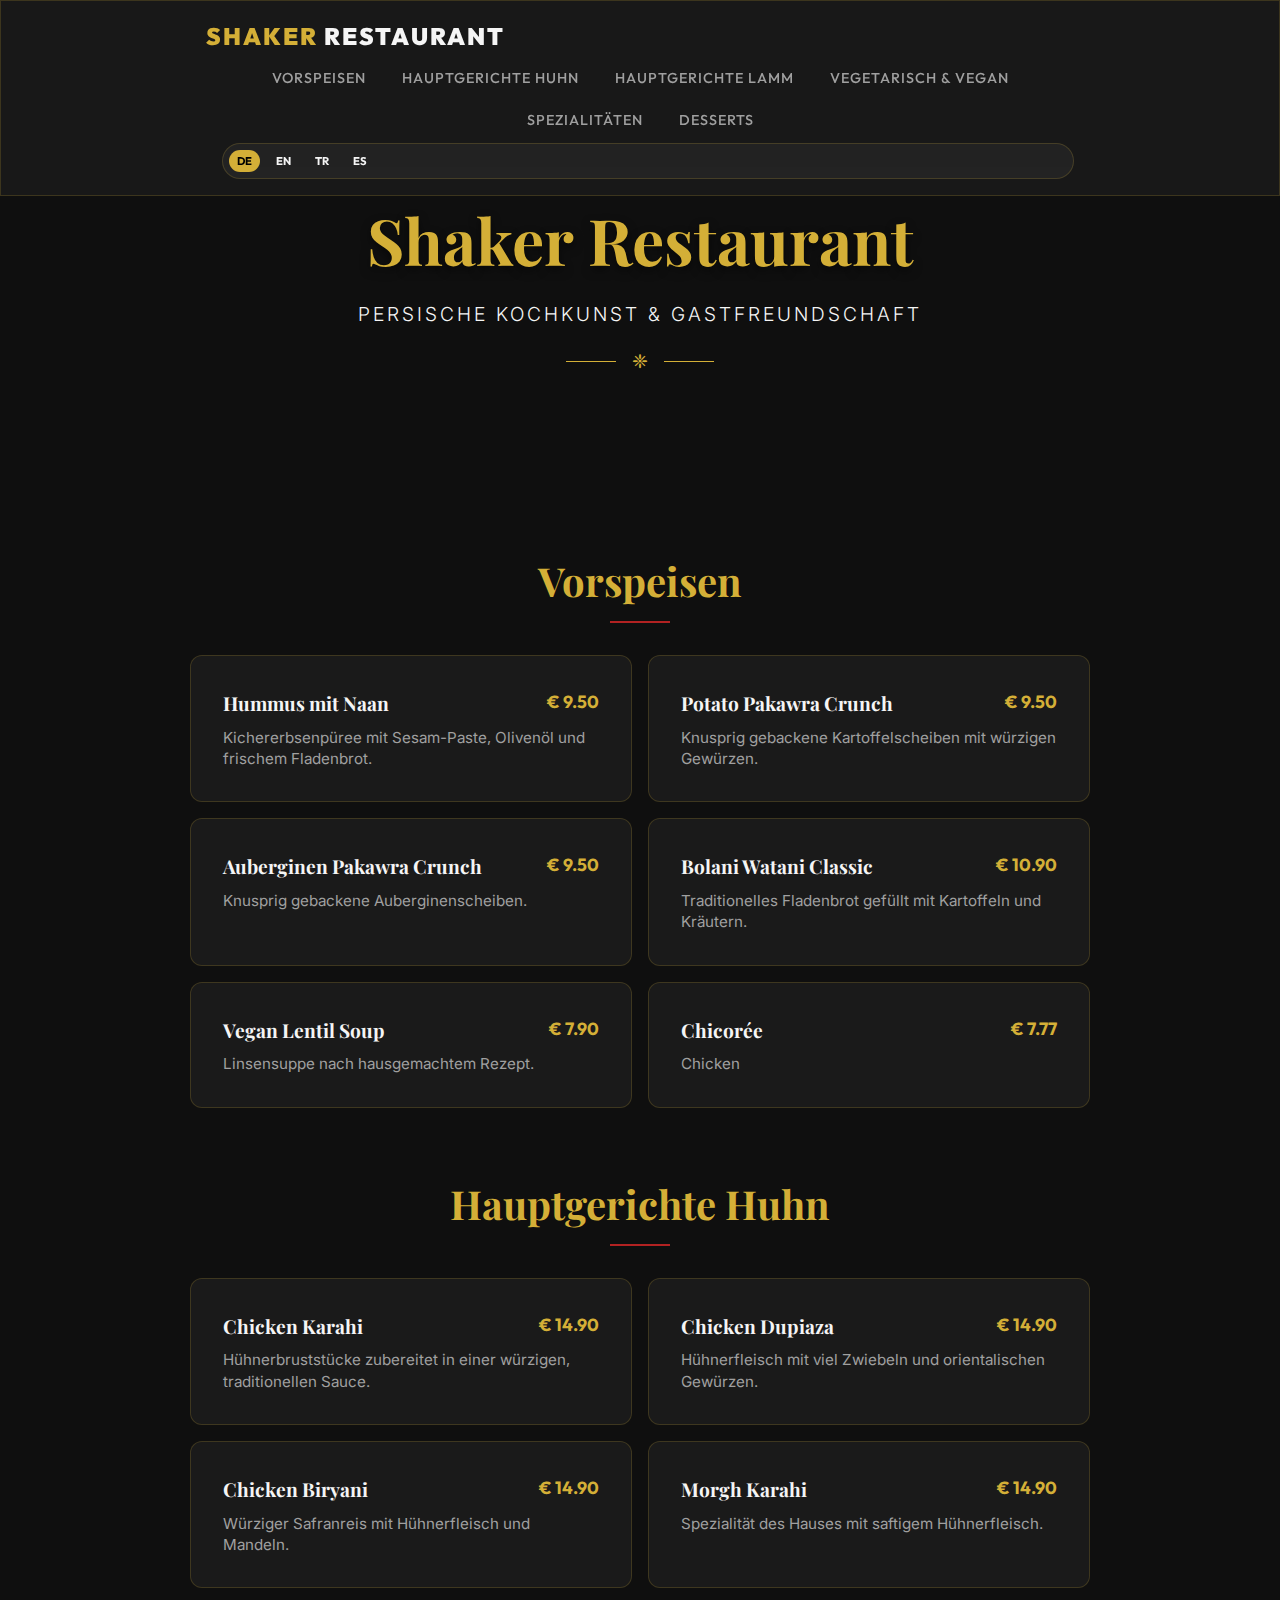
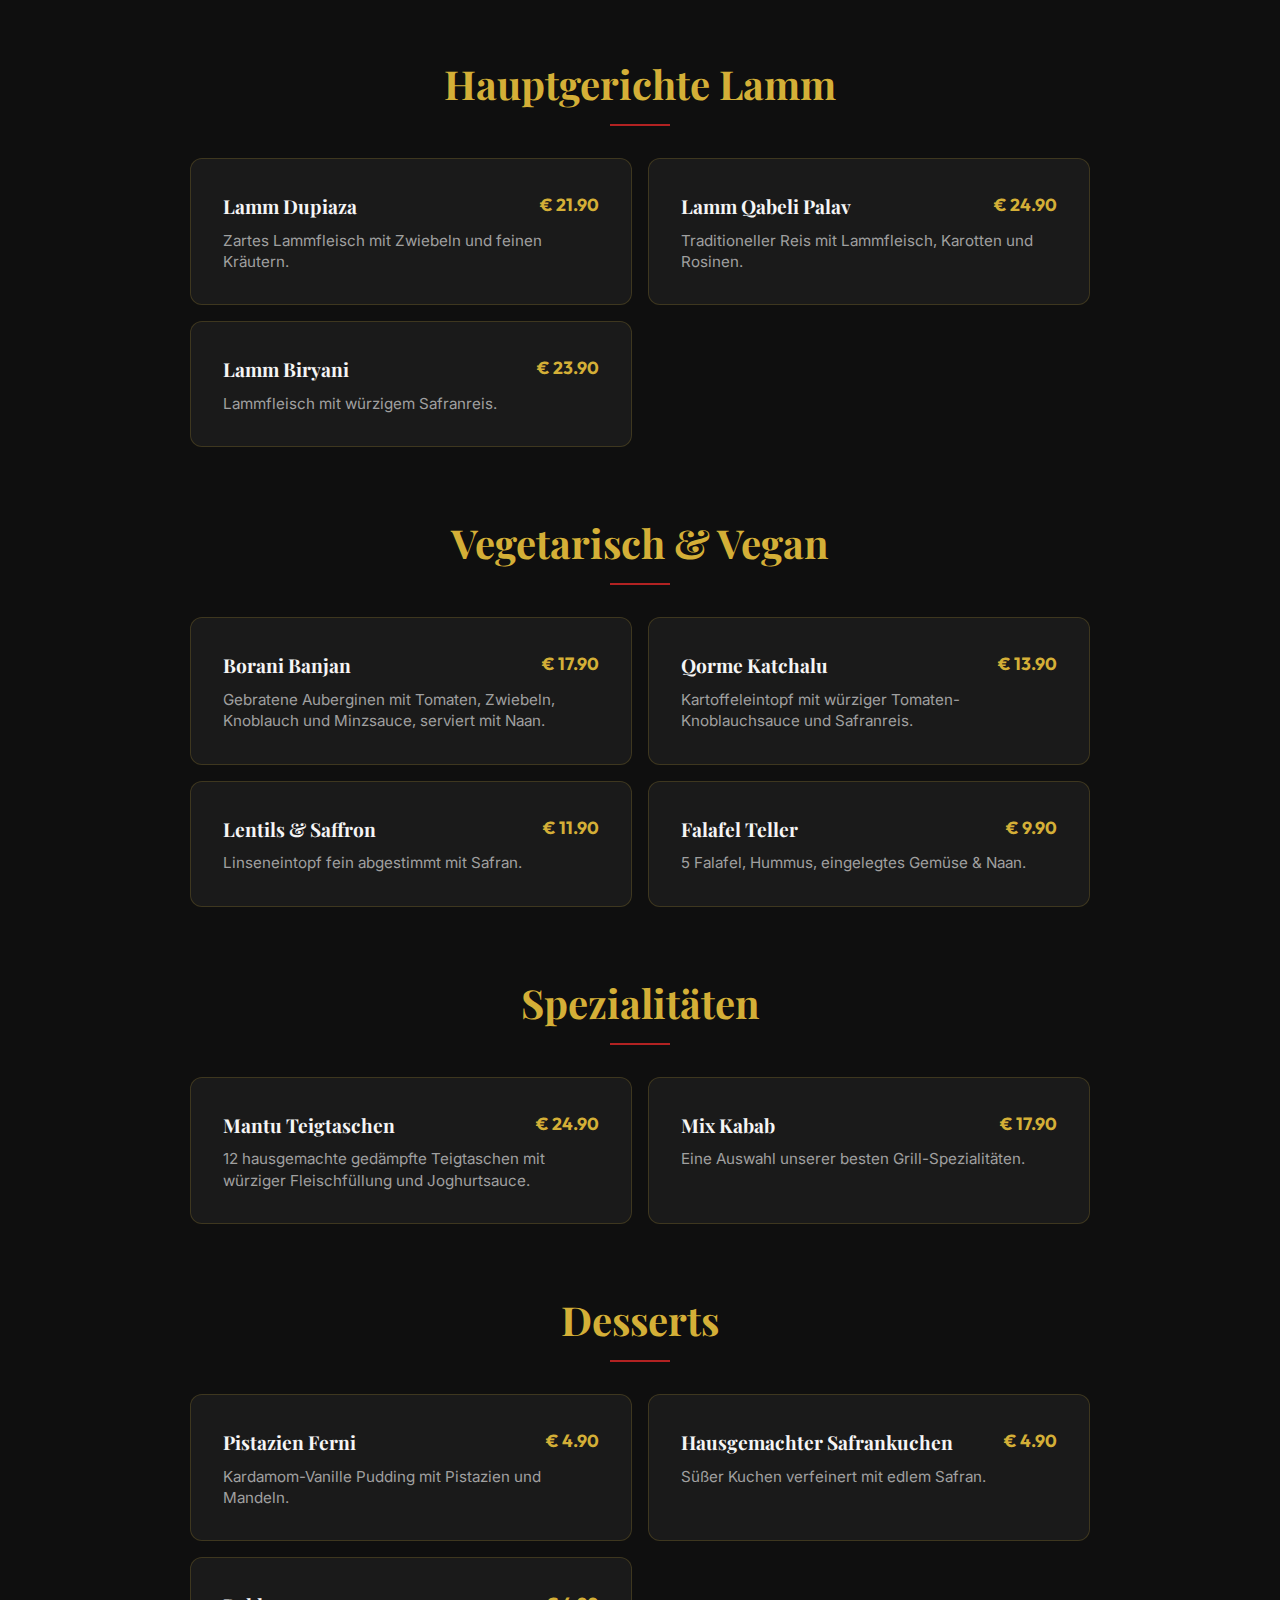
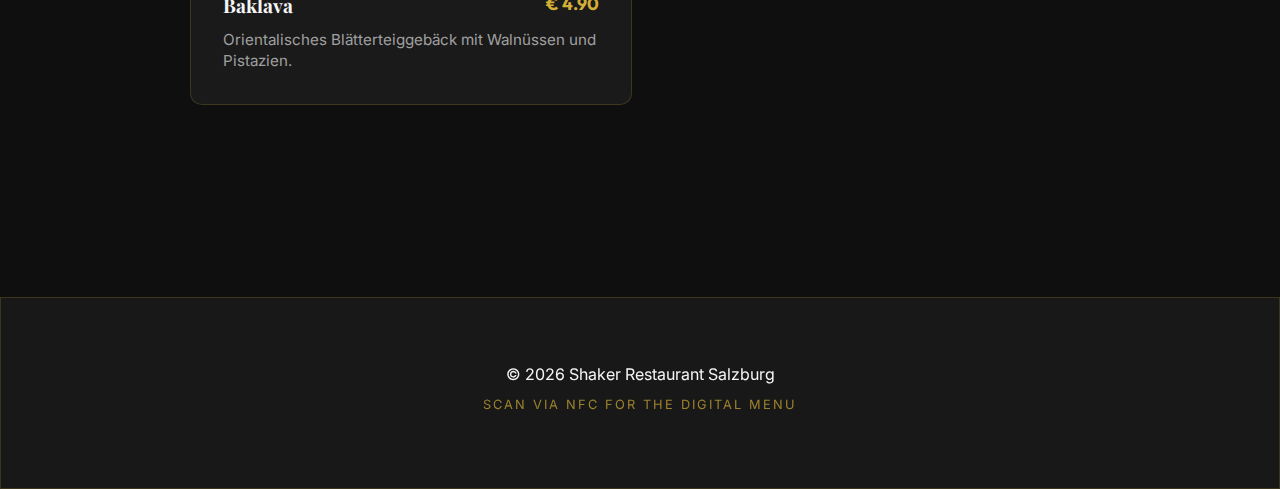
<file: index.html>
<!DOCTYPE html>
<html lang="de">

<head>
    <meta charset="UTF-8">
    <meta name="viewport" content="width=device-width, initial-scale=1.0">
    <title>Shaker Restaurant | Digitale Speisekarte</title>
    <meta name="description" content="Persische Kochkunst in Salzburg. Entdecken Sie unsere Spezialitäten digital.">
    <!-- Favicon would go here -->
    <link rel="stylesheet" href="style.css">
</head>

<body>

    <header class="main-header glass animate-fade-in">
        <div class="container header-content">

            <!-- MOBILE VIEW -->
            <div class="mobile-only header-mobile-wrap">
                <div class="header-mobile-top">
                    <div class="brand">
                        <span class="gold-text">SHAKER</span> RESTAURANT
                    </div>
                    <button id="mobile-menu-toggle" aria-label="Menu öffnen">
                        <div class="hamburger">
                            <span></span>
                            <span></span>
                        </div>
                    </button>
                </div>
                <div class="header-mobile-bottom">
                    <div class="lang-switcher">
                        <button class="lang-btn" data-lang="de">DE</button>
                        <button class="lang-btn" data-lang="en">EN</button>
                        <button class="lang-btn" data-lang="tr">TR</button>
                        <button class="lang-btn" data-lang="es">ES</button>
                    </div>
                </div>
            </div>

            <!-- DESKTOP VIEW -->
            <div class="desktop-only header-desktop-wrap">
                <div class="brand">
                    <span class="gold-text">SHAKER</span> RESTAURANT
                </div>
                <nav class="category-nav">
                    <ul id="category-list">
                        <!-- Categories will be injected here -->
                    </ul>
                </nav>
                <div class="header-right-desktop">
                    <div class="lang-switcher">
                        <button class="lang-btn" data-lang="de">DE</button>
                        <button class="lang-btn" data-lang="en">EN</button>
                        <button class="lang-btn" data-lang="tr">TR</button>
                        <button class="lang-btn" data-lang="es">ES</button>
                    </div>
                </div>
            </div>

        </div>
    </header>

    <!-- Mobile Navigation Overlay -->
    <div id="mobile-menu-overlay" class="mobile-only glass">
        <button id="close-mobile-menu" aria-label="Menu schließen">✕</button>
        <div class="mobile-nav-content">
            <div class="mobile-brand">
                <span class="gold-text">SHAKER</span>
            </div>
            <ul id="mobile-category-list">
                <!-- Mobile Categories will be injected here -->
            </ul>
        </div>
    </div>

    <main>
        <!-- Hero Section -->
        <section class="hero animate-fade-in">
            <div class="hero-overlay"></div>
            <div class="container hero-content">
                <h1 class="hero-title">Shaker Restaurant</h1>
                <p class="hero-subtitle">Persische Kochkunst & Gastfreundschaft</p>
                <div class="hero-decoration">
                    <span class="line"></span>
                    <span class="icon">❈</span>
                    <span class="line"></span>
                </div>
            </div>
        </section>

        <!-- Menu Container -->
        <div id="menu-app" class="container section-padding">
            <!-- Categories and Items will be dynamically rendered or structured here -->
        </div>
    </main>

    <footer class="glass">
        <div class="container footer-content">
            <p>&copy; 2026 Shaker Restaurant Salzburg</p>
            <p class="nfc-tagline">Scan via NFC for the digital menu</p>
        </div>
    </footer>

    <script src="script.js"></script>
</body>

</html>
</file>
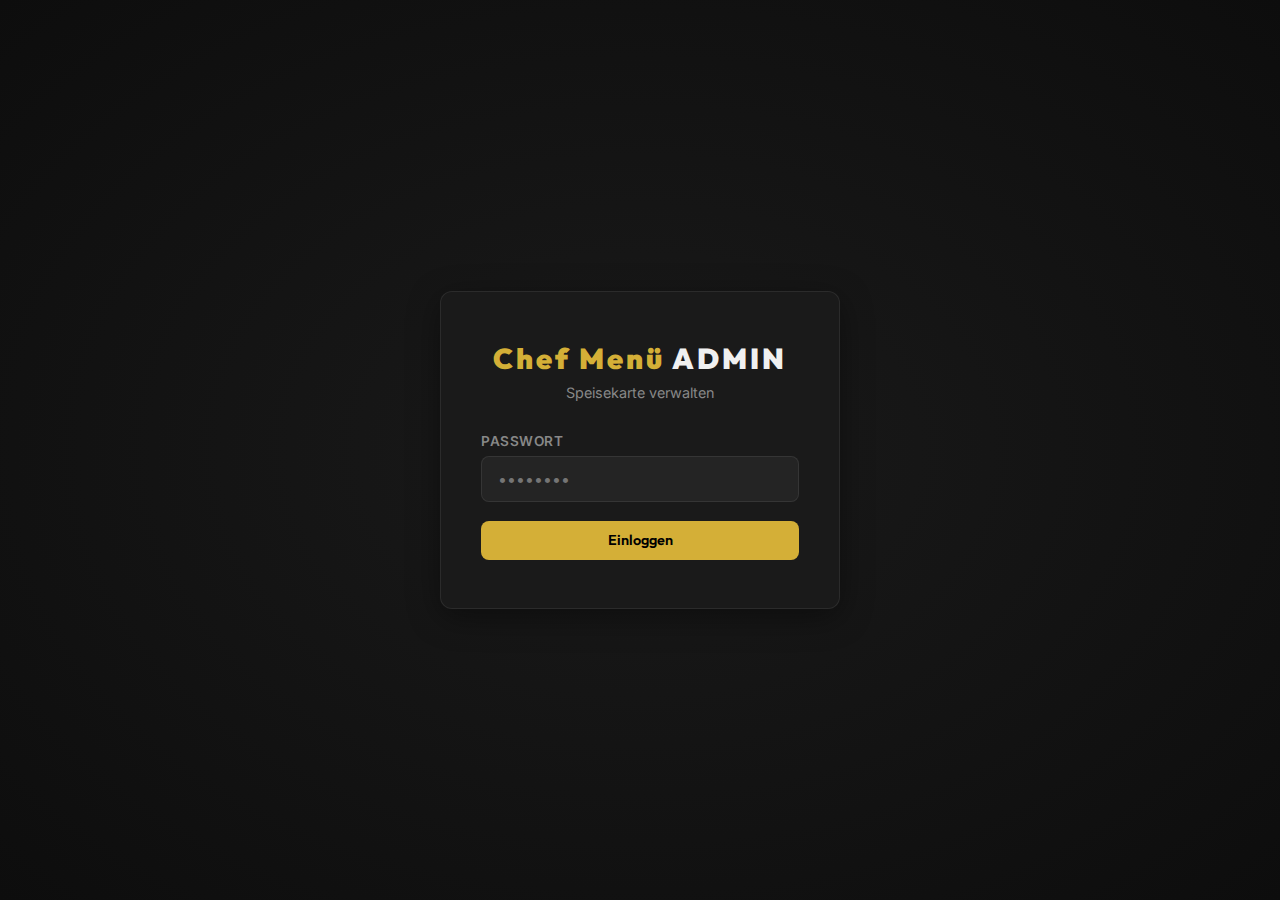
<file: admin/index.html>
<!DOCTYPE html>
<html lang="de">

<head>
    <meta charset="UTF-8">
    <meta name="viewport" content="width=device-width, initial-scale=1.0">
    <title>Admin – My Restaurant</title>
    <link rel="preconnect" href="https://fonts.googleapis.com">
    <link rel="stylesheet"
        href="https://fonts.googleapis.com/css2?family=Outfit:wght@300;400;600;700;900&family=Inter:wght@400;500;600&display=swap">
    <link rel="stylesheet" href="style.css">
</head>

<body>

    <!-- Login Screen -->
    <div id="login-screen" class="screen active">
        <div class="login-card">
            <div class="login-logo">
                <span class="gold">Chef Menü</span> ADMIN
            </div>
            <p class="login-subtitle">Speisekarte verwalten</p>
            <form id="login-form">
                <div class="form-group">
                    <label for="password">Passwort</label>
                    <input type="password" id="password" placeholder="••••••••" autocomplete="current-password"
                        required>
                </div>
                <button type="submit" class="btn btn-primary btn-full">Einloggen</button>
                <p id="login-error" class="error-msg hidden">Falsches Passwort. Bitte erneut versuchen.</p>
            </form>
        </div>
    </div>

    <!-- Admin Dashboard -->
    <div id="dashboard-screen" class="screen">
        <header class="admin-header">
            <div class="admin-brand"><span class="gold">Chef Menü</span> ADMIN</div>
            <div class="header-actions">
                <span id="save-status" class="save-status"></span>
                <button id="save-btn" class="btn btn-primary">💾 Speichern</button>
                <button id="logout-btn" class="btn btn-ghost">Abmelden</button>
            </div>
        </header>

        <main class="admin-main">
            <div class="admin-toolbar">
                <h1 class="page-title">Speisekarte bearbeiten</h1>
                <button id="add-category-btn" class="btn btn-secondary">+ Kategorie hinzufügen</button>
            </div>

            <div id="categories-container">
                <!-- Categories rendered by JS -->
            </div>
        </main>
    </div>

    <!-- Modal: Add/Edit Item -->
    <div id="item-modal" class="modal-overlay hidden">
        <div class="modal-card modal-large">
            <h2 class="modal-title" id="modal-title">Gericht hinzufügen</h2>
            <form id="item-form">
                <input type="hidden" id="item-cat-id">
                <input type="hidden" id="item-index">

                <div class="modal-grid">
                    <div class="modal-col">
                        <div class="lang-tag">DEUTSCH</div>
                        <div class="form-group">
                            <label>Name (DE)</label>
                            <input type="text" id="item-name-de" required>
                        </div>
                        <div class="form-group">
                            <label>Beschreibung (DE)</label>
                            <textarea id="item-desc-de" rows="2"></textarea>
                        </div>
                    </div>
                    <div class="modal-col">
                        <div class="lang-tag">ENGLISH</div>
                        <div class="form-group">
                            <label>Name (EN)</label>
                            <input type="text" id="item-name-en">
                        </div>
                        <div class="form-group">
                            <label>Beschreibung (EN)</label>
                            <textarea id="item-desc-en" rows="2"></textarea>
                        </div>
                    </div>
                </div>

                <div class="modal-grid">
                    <div class="modal-col">
                        <div class="lang-tag">TÜRKÇE</div>
                        <div class="form-group">
                            <label>Name (TR)</label>
                            <input type="text" id="item-name-tr">
                        </div>
                        <div class="form-group">
                            <label>Beschreibung (TR)</label>
                            <textarea id="item-desc-tr" rows="2"></textarea>
                        </div>
                    </div>
                    <div class="modal-col">
                        <div class="lang-tag">ESPAÑOL</div>
                        <div class="form-group">
                            <label>Name (ES)</label>
                            <input type="text" id="item-name-es">
                        </div>
                        <div class="form-group">
                            <label>Beschreibung (ES)</label>
                            <textarea id="item-desc-es" rows="2"></textarea>
                        </div>
                    </div>
                </div>

                <div class="form-group">
                    <label for="item-price">Preis (€)</label>
                    <input type="text" id="item-price" placeholder="z.B. 14.90" required>
                </div>

                <div class="modal-actions">
                    <button type="button" id="modal-cancel" class="btn btn-ghost">Abbrechen</button>
                    <button type="submit" class="btn btn-primary">Speichern</button>
                </div>
            </form>
        </div>
    </div>

    <!-- Modal: Add Category -->
    <div id="cat-modal" class="modal-overlay hidden">
        <div class="modal-card">
            <h2 class="modal-title">Kategorie hinzufügen</h2>
            <form id="cat-form">
                <div class="form-group">
                    <label>Kategoriename (DE)</label>
                    <input type="text" id="cat-name-de" required>
                </div>
                <div class="form-group">
                    <label>Kategoriename (EN)</label>
                    <input type="text" id="cat-name-en">
                </div>
                <div class="form-group">
                    <label>Kategoriename (TR)</label>
                    <input type="text" id="cat-name-tr">
                </div>
                <div class="form-group">
                    <label>Kategoriename (ES)</label>
                    <input type="text" id="cat-name-es">
                </div>
                <div class="modal-actions">
                    <button type="button" id="cat-modal-cancel" class="btn btn-ghost">Abbrechen</button>
                    <button type="submit" class="btn btn-primary">Hinzufügen</button>
                </div>
            </form>
        </div>
    </div>

    <script src="config.js"></script>
    <script src="admin.js"></script>
</body>

</html>
</file>
<file: style.css>
@import url('https://fonts.googleapis.com/css2?family=Playfair+Display:ital,wght@0,400..900;1,400..900&family=Inter:wght@100..900&family=Outfit:wght@100..900&display=swap');

:root {
    /* Color Palette - Premium Persian Inspiration */
    --bg-dark: #0f0f0f;
    --bg-card: #1a1a1a;
    --accent-gold: #D4AF37;
    --accent-saffron: #B22222;
    --accent-teal: #1e3d3b;
    --text-primary: #f5f5f5;
    --text-secondary: #a0a0a0;
    --glass-bg: rgba(26, 26, 26, 0.8);
    --border-color: rgba(212, 175, 55, 0.2);

    /* Typography */
    --font-heading: 'Playfair Display', serif;
    --font-body: 'Inter', sans-serif;
    --font-ui: 'Outfit', sans-serif;

    /* Spacing */
    --space-xs: 0.5rem;
    --space-s: 1rem;
    --space-m: 2rem;
    --space-l: 4rem;

    /* Transitions */
    --transition-smooth: all 0.3s cubic-bezier(0.4, 0, 0.2, 1);
}

* {
    margin: 0;
    padding: 0;
    box-sizing: border-box;
}

body {
    background-color: var(--bg-dark);
    color: var(--text-primary);
    font-family: var(--font-body);
    line-height: 1.6;
    overflow-x: hidden;
    -webkit-font-smoothing: antialiased;
}

h1,
h2,
h3,
h4 {
    font-family: var(--font-heading);
    font-weight: 700;
}

a {
    text-decoration: none;
    color: inherit;
    transition: var(--transition-smooth);
}

ul {
    list-style: none;
}

/* Glassmorphism Classes */
.glass {
    background: var(--glass-bg);
    backdrop-filter: blur(12px);
    -webkit-backdrop-filter: blur(12px);
    border: 1px solid var(--border-color);
}

/* Main Header Styling */
.main-header {
    position: fixed;
    top: 0;
    left: 0;
    width: 100%;
    z-index: 1000;
    padding: var(--space-s) 0;
}

.header-content {
    display: flex;
    flex-direction: column;
    align-items: center;
    gap: var(--space-xs);
}

.brand {
    font-size: 1.5rem;
    font-weight: 900;
    letter-spacing: 2px;
    font-family: var(--font-ui);
}

.gold-text {
    color: var(--accent-gold);
}

/* Mobile/Desktop Visibility */
.mobile-only {
    display: none !important;
}

.desktop-only {
    display: block !important;
}

@media (max-width: 768px) {
    .mobile-only {
        display: flex !important;
    }

    .desktop-only {
        display: none !important;
    }

    .header-content {
        flex-direction: row;
        justify-content: center;
        padding: 0 var(--space-s);
        position: relative;
    }
}

/* Mobile Menu Toggle Button */
#mobile-menu-toggle {
    background: transparent;
    border: 1px solid var(--accent-gold);
    border-radius: 30px;
    padding: 8px 16px;
    display: none;
    /* Hidden by default */
    align-items: center;
    gap: 10px;
    cursor: pointer;
    transition: var(--transition-smooth);
    z-index: 1001;
}

@media (max-width: 768px) {
    #mobile-menu-toggle {
        display: flex;
        position: absolute;
        right: var(--space-s);
        top: 50%;
        transform: translateY(-50%);
    }
}

/* Language Switcher */
.header-right {
    display: flex;
    align-items: center;
    gap: var(--space-s);
}

.lang-switcher {
    display: flex;
    gap: 8px;
    background: rgba(255, 255, 255, 0.05);
    padding: 6px;
    border-radius: 25px;
    border: 1px solid var(--border-color);
}

.lang-switcher-mobile {
    margin-top: 3rem;
    display: flex;
    justify-content: center;
    width: 100%;
    animation: slide-up 0.5s ease forwards;
    animation-delay: 0.3s;
    opacity: 0;
}

.lang-btn {
    background: transparent;
    border: none;
    color: var(--text-muted);
    font-size: 0.7rem;
    font-weight: 700;
    padding: 4px 8px;
    border-radius: 15px;
    cursor: pointer;
    transition: var(--transition-smooth);
    font-family: var(--font-ui);
}

.lang-btn:hover {
    color: var(--text);
}

.lang-btn.active {
    background: var(--accent-gold);
    color: #000;
}

.header-right-desktop {
    margin-left: var(--space-s);
}

@media (max-width: 768px) {
    .header-right {
        gap: 10px;
    }

    .lang-switcher {
        border: none;
        background: transparent;
        padding: 0;
    }

    .lang-btn {
        font-size: 0.65rem;
        padding: 2px 5px;
    }
}

#mobile-menu-toggle:active {
    background: rgba(212, 175, 55, 0.1);
}

.menu-label {
    font-family: var(--font-ui);
    font-weight: 700;
    font-size: 0.8rem;
    letter-spacing: 1px;
}

.hamburger {
    width: 20px;
    height: 12px;
    display: flex;
    flex-direction: column;
    justify-content: space-between;
}

.hamburger span {
    display: block;
    width: 100%;
    height: 2px;
    background: var(--accent-gold);
    transition: var(--transition-smooth);
}

/* Mobile Menu Overlay */
#mobile-menu-overlay {
    position: fixed;
    top: 0;
    left: 0;
    width: 100%;
    height: 100%;
    z-index: 2000;
    flex-direction: column;
    align-items: center;
    justify-content: center;
    transform: translateY(-100%);
    transition: transform 0.5s cubic-bezier(0.77, 0, 0.175, 1);
    background: rgba(15, 15, 15, 0.98);
}

#mobile-menu-overlay.active {
    transform: translateY(0);
}

#close-mobile-menu {
    position: absolute;
    top: 30px;
    right: 30px;
    background: transparent;
    border: none;
    color: var(--accent-gold);
    font-size: 2rem;
    cursor: pointer;
}

.mobile-nav-content {
    text-align: center;
}

.mobile-brand {
    font-size: 2rem;
    font-family: var(--font-ui);
    font-weight: 900;
    margin-bottom: 3rem;
    letter-spacing: 3px;
}

#mobile-category-list {
    display: flex;
    flex-direction: column;
    gap: 1.5rem;
}

#mobile-category-list a {
    font-family: var(--font-heading);
    font-size: 1.8rem;
    color: var(--text-primary);
    transition: var(--transition-smooth);
}

#mobile-category-list a:hover {
    color: var(--accent-gold);
}

#mobile-category-list a.active {
    color: var(--accent-gold);
}

.category-nav {
    width: 100%;
}

.desktop-only #category-list {
    display: flex;
    justify-content: center;
    flex-wrap: wrap;
    /* Allow wrapping if too many items */
    gap: var(--space-s);
    padding: 10px 0;
}

.category-nav::-webkit-scrollbar {
    display: none;
}

#category-list {
    display: flex;
    justify-content: center;
    gap: var(--space-s);
    white-space: nowrap;
    padding: 0 var(--space-s);
}

@media (max-width: 768px) {
    #category-list {
        justify-content: flex-start;
        padding: 0 var(--space-m);
    }

    .category-nav a {
        font-size: 0.85rem;
        padding: 8px 12px;
        background: rgba(255, 255, 255, 0.05);
        border-radius: 20px;
        border: 1px solid transparent;
    }

    .category-nav a.active {
        background: rgba(212, 175, 55, 0.1);
        border-color: var(--accent-gold);
        border-bottom: 2px solid var(--accent-gold);
        /* Keep the line but add background */
    }
}

.category-nav a {
    font-family: var(--font-ui);
    font-size: 0.9rem;
    font-weight: 500;
    color: var(--text-secondary);
    text-transform: uppercase;
    letter-spacing: 1px;
    padding: 5px 10px;
}

.category-nav a:hover,
.category-nav a.active {
    color: var(--accent-gold);
}

.category-nav a.active {
    border-bottom: 2px solid var(--accent-gold);
}

/* Hero Section Enhancement */
.hero {
    position: relative;
    height: 45vh;
    display: flex;
    align-items: center;
    justify-content: center;
    text-align: center;
    margin-top: 80px;
    background-image: url('https://images.unsplash.com/photo-1590594460031-99af28b4c920?auto=format&fit=crop&q=80&w=1200');
    background-size: cover;
    background-position: center;
}

.hero-overlay {
    position: absolute;
    top: 0;
    left: 0;
    width: 100%;
    height: 100%;
    background: linear-gradient(180deg, rgba(15, 15, 15, 0.4) 0%, rgba(15, 15, 15, 1) 100%);
}

.hero-content {
    position: relative;
    z-index: 1;
}

.hero-title {
    font-size: clamp(2.5rem, 8vw, 4rem);
    margin-bottom: 0.5rem;
    color: var(--accent-gold);
    text-shadow: 0 4px 10px rgba(0, 0, 0, 0.5);
}

.hero-subtitle {
    font-size: clamp(0.8rem, 3vw, 1.2rem);
    color: var(--text-primary);
    font-weight: 300;
    letter-spacing: 3px;
    text-transform: uppercase;
}

.hero-decoration {
    display: flex;
    align-items: center;
    justify-content: center;
    gap: 1rem;
    margin-top: 1rem;
}

.hero-decoration .line {
    height: 1px;
    width: 50px;
    background: var(--accent-gold);
}

.hero-decoration .icon {
    color: var(--accent-gold);
    font-size: 1.2rem;
}

/* Menu Layout */
.section-title {
    font-size: clamp(1.8rem, 5vw, 2.5rem);
    margin-bottom: var(--space-m);
    color: var(--accent-gold);
    text-align: center;
    position: relative;
    padding-bottom: 10px;
}

.section-title::after {
    content: '';
    position: absolute;
    bottom: 0;
    left: 50%;
    transform: translateX(-50%);
    width: 60px;
    height: 2px;
    background: var(--accent-saffron);
}

.menu-section {
    margin-bottom: var(--space-l);
    scroll-margin-top: 120px;
}

.items-grid {
    display: grid;
    grid-template-columns: 1fr;
    gap: var(--space-s);
}

@media (min-width: 768px) {
    .items-grid {
        grid-template-columns: repeat(2, 1fr);
    }
}

/* Menu Item Card */
.menu-item {
    background: var(--bg-card);
    padding: var(--space-m);
    border-radius: 12px;
    border: 1px solid var(--border-color);
    transition: var(--transition-smooth);
    position: relative;
    overflow: hidden;
    opacity: 0;
}

.menu-item:hover {
    transform: translateY(-5px);
    border-color: var(--accent-gold);
    box-shadow: 0 10px 30px rgba(0, 0, 0, 0.3);
}

.item-header {
    display: flex;
    justify-content: space-between;
    align-items: flex-start;
    margin-bottom: 0.5rem;
}

.item-name {
    font-family: var(--font-heading);
    font-size: 1.2rem;
    font-weight: 700;
    color: var(--text-primary);
}

.item-price {
    font-family: var(--font-ui);
    font-weight: 700;
    color: var(--accent-gold);
    font-size: 1.1rem;
}

.item-desc {
    color: var(--text-secondary);
    font-size: 0.95rem;
    line-height: 1.4;
}

/* Footer Enhancement */
footer {
    padding: var(--space-l) 0;
    text-align: center;
    border-top: 1px solid var(--border-color);
    margin-top: var(--space-l);
}

.footer-content p {
    margin-bottom: 0.5rem;
}

.nfc-tagline {
    font-size: 0.8rem;
    text-transform: uppercase;
    letter-spacing: 2px;
    color: var(--accent-gold);
    opacity: 0.7;
}

/* Base Layout Utilities */
.container {
    width: 100%;
    max-width: 900px;
    margin: 0 auto;
    padding: 0 var(--space-s);
}

.section-padding {
    padding: var(--space-l) 0;
}

/* Micro-animations */
@keyframes fadeIn {
    from {
        opacity: 0;
        transform: translateY(20px);
    }

    to {
        opacity: 1;
        transform: translateY(0);
    }
}

.animate-fade-in {
    animation: fadeIn 0.8s ease-out forwards;
}

/* Delay management for JS injected items */
.menu-item.visible {
    opacity: 1;
    animation: fadeIn 0.6s ease-out forwards;
}

@media (max-width: 768px) {
    .header-content {
        padding: 5px 0;
    }

    .hero {
        margin-top: 110px;
    }
}
</file>
<file: admin/style.css>
/* ============================================
   SHAKER ADMIN PANEL - STYLES
   ============================================ */

@import url('https://fonts.googleapis.com/css2?family=Outfit:wght@300;400;600;700;900&family=Inter:wght@400;500;600&display=swap');

:root {
    --bg: #0d0d0d;
    --surface: #1a1a1a;
    --surface-2: #242424;
    --border: rgba(255, 255, 255, 0.08);
    --gold: #D4AF37;
    --gold-dim: rgba(212, 175, 55, 0.15);
    --red: #c0392b;
    --red-dim: rgba(192, 57, 43, 0.15);
    --green: #27ae60;
    --text: #f0f0f0;
    --text-muted: #888;
    --font: 'Outfit', sans-serif;
    --font-body: 'Inter', sans-serif;
    --radius: 12px;
    --radius-sm: 8px;
    --shadow: 0 8px 32px rgba(0, 0, 0, 0.4);
    --transition: all 0.2s ease;
}

* {
    margin: 0;
    padding: 0;
    box-sizing: border-box;
}

body {
    background: var(--bg);
    color: var(--text);
    font-family: var(--font-body);
    min-height: 100vh;
    -webkit-font-smoothing: antialiased;
}

/* ---- Screens ---- */
.screen {
    display: none;
}

.screen.active {
    display: block;
}

/* ---- Login ---- */
#login-screen {
    display: none;
    min-height: 100vh;
    align-items: center;
    justify-content: center;
    background: radial-gradient(ellipse at center, #1a1a1a 0%, #0d0d0d 100%);
}

#login-screen.active {
    display: flex;
}

.login-card {
    background: var(--surface);
    border: 1px solid var(--border);
    border-radius: var(--radius);
    padding: 3rem 2.5rem;
    width: 100%;
    max-width: 400px;
    box-shadow: var(--shadow);
}

.login-logo {
    font-family: var(--font);
    font-size: 1.8rem;
    font-weight: 900;
    letter-spacing: 3px;
    text-align: center;
    margin-bottom: 0.5rem;
}

.login-subtitle {
    text-align: center;
    color: var(--text-muted);
    font-size: 0.9rem;
    margin-bottom: 2rem;
}

.gold {
    color: var(--gold);
}

/* ---- Forms ---- */
.form-group {
    margin-bottom: 1.2rem;
}

.form-group label {
    display: block;
    font-size: 0.85rem;
    font-weight: 600;
    color: var(--text-muted);
    margin-bottom: 0.4rem;
    text-transform: uppercase;
    letter-spacing: 0.5px;
}

.form-group input,
.form-group textarea {
    width: 100%;
    background: var(--surface-2);
    border: 1px solid var(--border);
    border-radius: var(--radius-sm);
    padding: 0.75rem 1rem;
    color: var(--text);
    font-family: var(--font-body);
    font-size: 1rem;
    transition: var(--transition);
    resize: vertical;
}

.form-group input:focus,
.form-group textarea:focus {
    outline: none;
    border-color: var(--gold);
    box-shadow: 0 0 0 3px var(--gold-dim);
}

/* ---- Buttons ---- */
.btn {
    display: inline-flex;
    align-items: center;
    gap: 0.4rem;
    padding: 0.65rem 1.2rem;
    border-radius: var(--radius-sm);
    font-family: var(--font);
    font-weight: 600;
    font-size: 0.9rem;
    cursor: pointer;
    border: none;
    transition: var(--transition);
    white-space: nowrap;
}

.btn-primary {
    background: var(--gold);
    color: #000;
}

.btn-primary:hover {
    background: #c9a227;
}

.btn-secondary {
    background: var(--surface-2);
    color: var(--text);
    border: 1px solid var(--border);
}

.btn-secondary:hover {
    border-color: var(--gold);
    color: var(--gold);
}

.btn-ghost {
    background: transparent;
    color: var(--text-muted);
    border: 1px solid var(--border);
}

.btn-ghost:hover {
    color: var(--text);
    border-color: rgba(255, 255, 255, 0.2);
}

.btn-danger {
    background: var(--red-dim);
    color: var(--red);
    border: 1px solid transparent;
}

.btn-danger:hover {
    background: var(--red);
    color: #fff;
}

.btn-full {
    width: 100%;
    justify-content: center;
}

/* ---- Admin Header ---- */
.admin-header {
    position: sticky;
    top: 0;
    z-index: 100;
    background: rgba(13, 13, 13, 0.9);
    backdrop-filter: blur(12px);
    border-bottom: 1px solid var(--border);
    padding: 1rem 2rem;
    display: flex;
    align-items: center;
    justify-content: space-between;
}

.admin-brand {
    font-family: var(--font);
    font-size: 1.2rem;
    font-weight: 900;
    letter-spacing: 2px;
}

.header-actions {
    display: flex;
    align-items: center;
    gap: 1rem;
}

.save-status {
    font-size: 0.85rem;
    color: var(--text-muted);
    transition: var(--transition);
}

.save-status.success {
    color: var(--green);
}

.save-status.error {
    color: var(--red);
}

/* ---- Admin Main ---- */
.admin-main {
    max-width: 900px;
    margin: 0 auto;
    padding: 2rem 1.5rem;
}

.admin-toolbar {
    display: flex;
    align-items: center;
    justify-content: space-between;
    margin-bottom: 2rem;
}

.page-title {
    font-family: var(--font);
    font-size: 1.6rem;
    font-weight: 700;
}

/* ---- Category Block ---- */
.category-block {
    background: var(--surface);
    border: 1px solid var(--border);
    border-radius: var(--radius);
    margin-bottom: 1.5rem;
    overflow: hidden;
}

.category-header {
    display: flex;
    align-items: center;
    justify-content: space-between;
    padding: 1rem 1.5rem;
    background: var(--surface-2);
    border-bottom: 1px solid var(--border);
}

.category-name {
    font-family: var(--font);
    font-size: 1.1rem;
    font-weight: 700;
    color: var(--gold);
}

.category-actions {
    display: flex;
    gap: 0.5rem;
}

/* ---- Item Row ---- */
.item-list {
    padding: 0.5rem 0;
}

.item-row {
    display: flex;
    flex-wrap: wrap;
    align-items: center;
    justify-content: space-between;
    padding: 1rem 1.5rem;
    gap: 1rem;
    border-bottom: 1px solid var(--border);
    transition: var(--transition);
}

.item-row:last-child {
    border-bottom: none;
}

.item-row:hover {
    background: rgba(255, 255, 255, 0.02);
}

.item-info {
    flex: 1;
}

.item-row-name {
    font-weight: 600;
    font-size: 0.95rem;
}

.item-row-desc {
    font-size: 0.82rem;
    color: var(--text-muted);
    margin-top: 4px;
    line-height: 1.4;
    word-break: break-word;
}

.item-row-price {
    font-family: var(--font);
    font-weight: 700;
    color: var(--gold);
    margin: 0 1.5rem;
    white-space: nowrap;
}

.item-actions {
    display: flex;
    gap: 0.4rem;
}

.btn-icon {
    background: transparent;
    border: 1px solid var(--border);
    border-radius: 6px;
    padding: 0.35rem 0.6rem;
    cursor: pointer;
    font-size: 0.85rem;
    color: var(--text-muted);
    transition: var(--transition);
}

.btn-icon:hover {
    border-color: var(--gold);
    color: var(--gold);
}

.btn-icon.delete:hover {
    border-color: var(--red);
    color: var(--red);
}

.add-item-row {
    padding: 0.8rem 1.5rem;
}

/* Response Fixes for Admin Items */
@media (max-width: 600px) {
    .category-header {
        flex-direction: column;
        align-items: flex-start;
        gap: 1rem;
        padding: 1.2rem 1rem;
    }

    .category-actions {
        width: 100%;
        justify-content: flex-start;
        gap: 0.5rem;
    }

    .category-actions .btn {
        flex: 1;
        justify-content: center;
    }

    .item-row {
        padding: 1.2rem 1rem;
        flex-direction: column;
        align-items: flex-start;
        gap: 0.8rem;
    }

    .item-info {
        width: 100%;
    }

    .item-row-desc {
        max-width: 100%;
    }

    .item-row-price {
        margin: 0;
        font-size: 1.1rem;
    }

    .item-actions {
        width: 100%;
        justify-content: flex-end;
        border-top: 1px solid var(--border);
        padding-top: 0.8rem;
        margin-top: 0.4rem;
    }

    .btn-icon {
        padding: 0.5rem 1rem;
        flex: 1;
        display: flex;
        justify-content: center;
    }
}

/* ---- Modals ---- */
.modal-overlay {
    position: fixed;
    inset: 0;
    background: rgba(0, 0, 0, 0.7);
    backdrop-filter: blur(4px);
    z-index: 500;
    display: flex;
    align-items: center;
    justify-content: center;
    padding: 1rem;
}

.modal-overlay.hidden {
    display: none;
}

.modal-card {
    background: var(--surface);
    border: 1px solid var(--border);
    border-radius: var(--radius);
    padding: 2.5rem;
    width: 100%;
    max-width: 480px;
    max-height: 90vh;
    overflow-y: auto;
    box-shadow: var(--shadow);
    position: relative;
    scroll-behavior: smooth;
}

.modal-large {
    max-width: 900px;
}

.modal-grid {
    display: grid;
    grid-template-columns: 1fr 1fr;
    gap: 1.5rem;
    margin-bottom: 2rem;
    padding-bottom: 1.5rem;
    border-bottom: 1px solid var(--border);
}

.modal-grid:last-of-type {
    border-bottom: none;
}

.modal-col {
    display: flex;
    flex-direction: column;
}

.lang-tag {
    font-size: 0.65rem;
    font-weight: 800;
    color: var(--gold);
    background: var(--gold-dim);
    display: inline-block;
    padding: 2px 6px;
    border-radius: 4px;
    margin-bottom: 0.8rem;
    width: fit-content;
}

.modal-title {
    font-family: var(--font);
    font-size: 1.5rem;
    font-weight: 700;
    margin-bottom: 2rem;
    color: var(--gold);
}

.modal-actions {
    display: flex;
    gap: 1rem;
    justify-content: flex-end;
    margin-top: 2rem;
    padding-top: 1.5rem;
    border-top: 1px solid var(--border);
    position: sticky;
    bottom: -2.5rem;
    background: var(--surface);
    margin-left: -2.5rem;
    margin-right: -2.5rem;
    padding-left: 2.5rem;
    padding-right: 2.5rem;
    z-index: 10;
}

@media (max-width: 800px) {
    .modal-grid {
        grid-template-columns: 1fr;
    }

    .modal-card {
        padding: 1.5rem;
    }

    .modal-actions {
        margin-left: -1.5rem;
        margin-right: -1.5rem;
        padding-left: 1.5rem;
        padding-right: 1.5rem;
        bottom: -1.5rem;
    }
}

/* ---- Utility ---- */
.hidden {
    display: none !important;
}

.error-msg {
    color: var(--red);
    font-size: 0.85rem;
    text-align: center;
    margin-top: 0.75rem;
}

/* ---- GitHub Config Notice ---- */
.config-notice {
    background: var(--gold-dim);
    border: 1px solid rgba(212, 175, 55, 0.3);
    border-radius: var(--radius-sm);
    padding: 1rem 1.5rem;
    margin-bottom: 1.5rem;
    font-size: 0.9rem;
    color: var(--gold);
}

/* Switch Toggle */
.switch {
    position: relative;
    display: inline-block;
    width: 50px;
    height: 26px;
}

.switch input {
    opacity: 0;
    width: 0;
    height: 0;
}

.slider {
    position: absolute;
    cursor: pointer;
    top: 0;
    left: 0;
    right: 0;
    bottom: 0;
    background-color: #333;
    transition: .4s;
    border-radius: 34px;
    border: 1px solid var(--border);
}

.slider:before {
    position: absolute;
    content: "";
    height: 18px;
    width: 18px;
    left: 4px;
    bottom: 3px;
    background-color: white;
    transition: .4s;
    border-radius: 50%;
}

input:checked+.slider {
    background-color: var(--green);
}

input:focus+.slider {
    box-shadow: 0 0 1px var(--green);
}

input:checked+.slider:before {
    transform: translateX(24px);
}

.flex-between {
    display: flex;
    align-items: center;
    justify-content: space-between;
}

.badge-aus {
    background: var(--red);
    color: white;
    font-size: 0.65rem;
    font-weight: 800;
    padding: 2px 6px;
    border-radius: 4px;
    margin-left: 8px;
    letter-spacing: 0.5px;
    vertical-align: middle;
    display: inline-block;
}

.item-row.is-unavailable {
    opacity: 0.6;
    background: var(--red-dim);
}

.item-row.is-unavailable .item-row-name {
    text-decoration: line-through;
    color: var(--text-muted);
}
</file>
